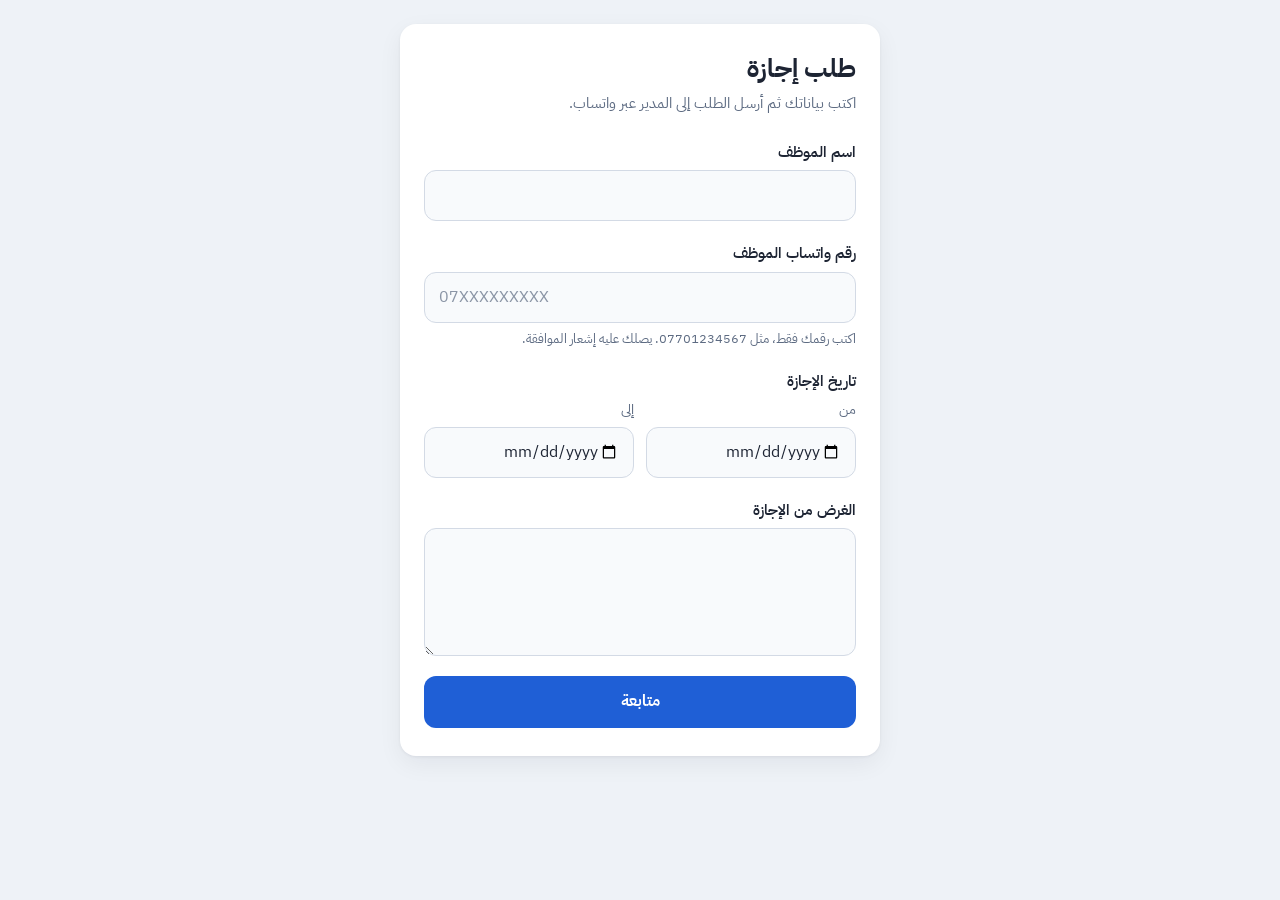
<file: index.html>
<!DOCTYPE html>
<html lang="ar" dir="rtl">
<head>
<meta charset="UTF-8">
<meta name="viewport" content="width=device-width, initial-scale=1, viewport-fit=cover">
<meta name="theme-color" content="#eef2f7">
<title>طلب إجازة</title>
<link rel="stylesheet" href="https://fonts.googleapis.com/css2?family=IBM+Plex+Sans+Arabic:wght@400;600;700&display=swap">
<link rel="stylesheet" href="style.css?v=7">
</head>
<body>
<main class="card">
  <h1>طلب إجازة</h1>
  <p class="sub">اكتب بياناتك ثم أرسل الطلب إلى المدير عبر واتساب.</p>

  <form id="leaveForm" novalidate>
    <label class="field" for="name">
      <span>اسم الموظف</span>
      <input type="text" id="name" name="name" required autocomplete="name" maxlength="80">
    </label>

    <label class="field" for="phone">
      <span>رقم واتساب الموظف</span>
      <input type="tel" id="phone" name="phone" required inputmode="tel" dir="ltr" placeholder="07XXXXXXXXX" maxlength="20" autocomplete="tel">
      <small class="hint">اكتب رقمك فقط، مثل 07701234567. يصلك عليه إشعار الموافقة.</small>
    </label>

    <fieldset>
      <legend>تاريخ الإجازة</legend>
      <div class="dates">
        <label class="field" for="start">
          <span>من</span>
          <input type="date" id="start" name="start" required>
        </label>
        <label class="field" for="end">
          <span>إلى</span>
          <input type="date" id="end" name="end" required>
        </label>
      </div>
      <p class="days" id="days" aria-live="polite"></p>
    </fieldset>

    <label class="field" for="reason">
      <span>الغرض من الإجازة</span>
      <textarea id="reason" name="reason" rows="4" required maxlength="500"></textarea>
    </label>

    <p class="error" id="error" role="alert"></p>
    <button type="submit">متابعة</button>
  </form>

  <section id="done" class="done" hidden>
    <h2>الطلب جاهز للإرسال</h2>
    <dl id="summary"></dl>
    <a id="sendLink" class="btn wa" href="#" target="_blank" rel="noopener">إرسال الطلب للمدير عبر واتساب</a>
    <p class="note">سيُفتح واتساب برسالة جاهزة، اضغط «إرسال» فيه.</p>
    <button type="button" id="again" class="btn ghost">تعديل الطلب</button>
  </section>
</main>
<script src="config.js?v=7"></script>
<script src="script.js?v=7"></script>
</body>
</html>
</file>
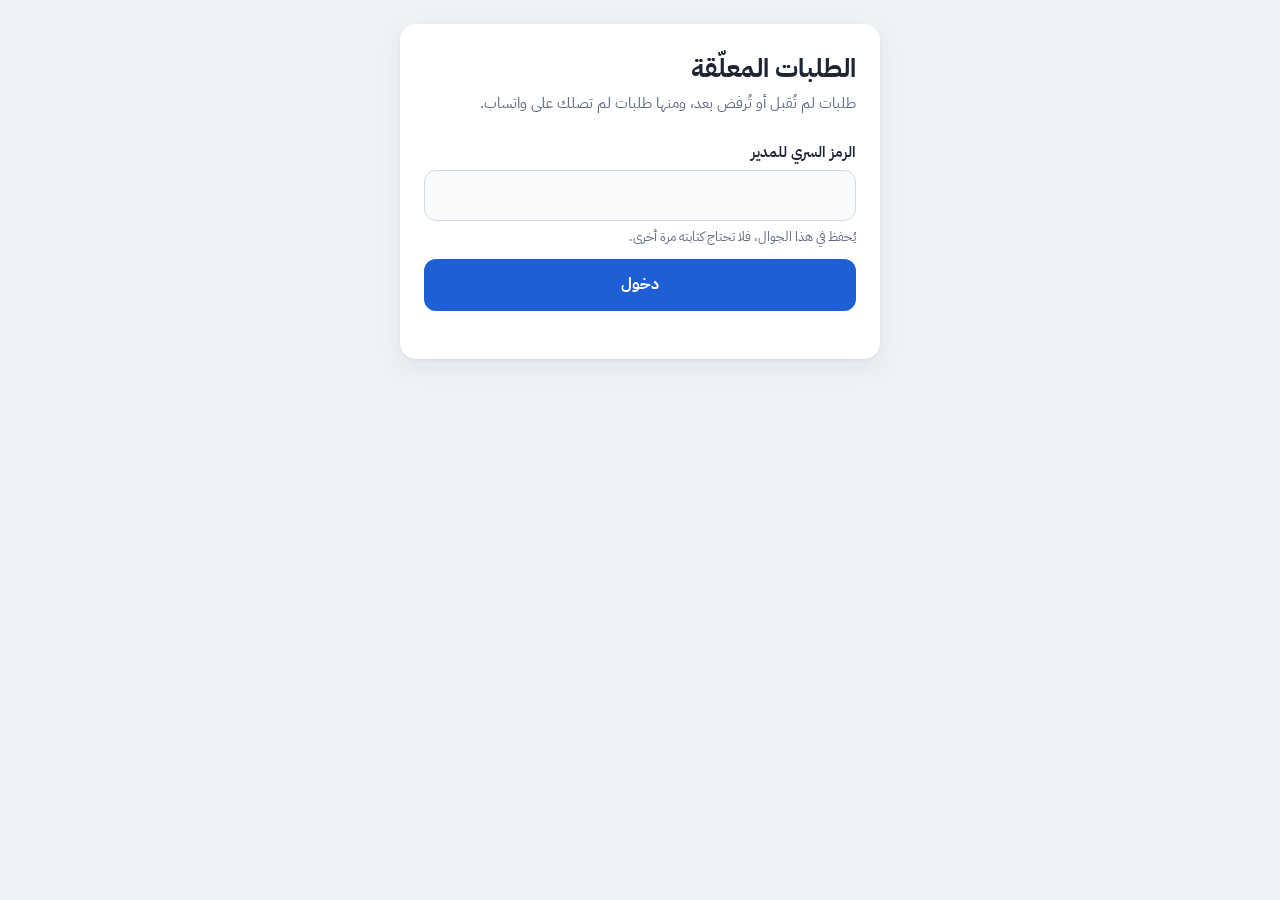
<file: admin.html>
<!DOCTYPE html>
<html lang="ar" dir="rtl">
<head>
<meta charset="UTF-8">
<meta name="viewport" content="width=device-width, initial-scale=1, viewport-fit=cover">
<meta name="robots" content="noindex">
<title>طلبات الإجازة المعلّقة</title>
<link rel="stylesheet" href="https://fonts.googleapis.com/css2?family=IBM+Plex+Sans+Arabic:wght@400;600;700&display=swap">
<link rel="stylesheet" href="style.css?v=7">
<style>
  .head{display:flex;align-items:center;justify-content:space-between;gap:12px}
  .head button{width:auto;min-height:40px;padding:6px 14px;font-size:.9rem}
  .list{display:flex;flex-direction:column;gap:16px;margin-top:20px}
  .req{border:1px solid var(--border);border-radius:var(--radius);padding:16px;display:flex;flex-direction:column;gap:12px}
  .req dl{margin:0}
  .req .when{color:var(--muted);font-size:.8rem}
  .empty{color:var(--muted);text-align:center;padding:24px 0}
</style>
</head>
<body>
<main class="card">
  <div class="head">
    <h1>الطلبات المعلّقة</h1>
    <button type="button" id="refresh" class="btn ghost" hidden>تحديث</button>
  </div>
  <p class="sub">طلبات لم تُقبل أو تُرفض بعد، ومنها طلبات لم تصلك على واتساب.</p>

  <form id="pinForm" class="done" hidden novalidate>
    <label class="field" for="pin">
      <span>الرمز السري للمدير</span>
      <input type="password" id="pin" inputmode="numeric" autocomplete="current-password" dir="ltr" required>
      <small class="hint">يُحفظ في هذا الجوال، فلا تحتاج كتابته مرة أخرى.</small>
    </label>
    <button type="submit" id="pinGo">دخول</button>
  </form>

  <p id="status" class="note" aria-live="polite"></p>
  <p id="error" class="error" role="alert"></p>
  <div id="list" class="list"></div>
</main>
<script src="config.js?v=7"></script>
<script>
  const $ = (id) => document.getElementById(id);
  const ltr = (s) => `⁦${s}⁩`;
  // تاريخ بشرطات لا تنكسر، ومعزول عن اتجاه النص العربي
  const nb = (s) => ltr(String(s).replace(/-/g, '\u2011'));
  const label = { approved: 'القبول', rejected: 'الرفض' };
  const store = {
    get() { try { return localStorage.getItem('managerPin') || ''; } catch (_) { return ''; } },
    set(v) { try { localStorage.setItem('managerPin', v); } catch (_) {} },
    clear() { try { localStorage.removeItem('managerPin'); } catch (_) {} },
  };

  function showMessage(text, isError) {
    $('status').textContent = isError ? '' : text;
    $('error').textContent = isError ? text : '';
  }

  async function callSheet(body) {
    try {
      const r = await fetch(SHEET_URL, {
        method: 'POST',
        headers: { 'Content-Type': 'text/plain;charset=utf-8' },
        body: JSON.stringify(body),
      });
      return (await r.text()).trim();
    } catch (_) {
      return 'network';
    }
  }

  // رسالة خطأ مفهومة لكل رد من Apps Script
  function explain(res) {
    if (res === 'bad pin') return 'الرمز السري غير صحيح.';
    if (res === 'locked') return 'محاولات خاطئة كثيرة. انتظر ساعة ثم حاول مرة أخرى.';
    if (res === 'pin not set') return 'لم يُضبط الرمز السري في Apps Script بعد.';
    if (res === 'unknown action') return 'حدّث كود Apps Script لتعمل هذه الصفحة.';
    if (res === 'network') return 'تعذّر الاتصال بالجدول. تأكد من الإنترنت وحاول مرة أخرى.';
    return 'حدث خطأ غير متوقع. حاول مرة أخرى.';
  }

  function askPin(message) {
    store.clear();
    $('list').replaceChildren();
    $('refresh').hidden = true;
    $('pinForm').hidden = false;
    $('pin').value = '';
    if (message) showMessage(message, true);
  }

  function waLink(req, status) {
    const period = req.start === req.end ? ltr(req.start) : `من ${ltr(req.start)} إلى ${ltr(req.end)}`;
    const text = status === 'approved'
      ? `مرحبًا،\nتمت الموافقة على طلب إجازتك ✅\nالتاريخ: ${period} (${req.days} يوم)`
      : `مرحبًا،\nنعتذر، لم تتم الموافقة على طلب إجازتك ❌\nالتاريخ: ${period}`;
    return `https://wa.me/${COUNTRY_CODE}${req.phone.replace(/^0/, '')}?text=${encodeURIComponent(text)}`;
  }

  function el(tag, cls, text) {
    const e = document.createElement(tag);
    if (cls) e.className = cls;
    if (text != null) e.textContent = text;
    return e;
  }

  function card(req, pin) {
    const box = el('article', 'req');
    const dl = el('dl');
    const period = req.start === req.end ? nb(req.start) : `من ${nb(req.start)} إلى ${nb(req.end)}`;
    for (const [k, v] of [['الموظف', req.name], ['الرقم', req.phone], ['التاريخ', period],
      ['عدد الأيام', req.days], ['الغرض', req.reason]]) {
      dl.append(el('dt', null, k), el('dd', null, v));
    }
    const when = el('p', 'when', `أُرسل: ${nb(req.created)}`);
    const actions = el('div', 'actions');
    const yes = el('button', 'btn yes', '✅ قبول'); yes.type = 'button';
    const no = el('button', 'btn no', '❌ رفض'); no.type = 'button';
    actions.append(yes, no);
    const msg = el('p', 'note');
    box.append(dl, when, actions, msg);

    async function decide(status) {
      yes.disabled = no.disabled = true;
      msg.textContent = 'جارٍ تسجيل القرار…';
      const res = await callSheet({ action: 'decide', id: req.id, status, pin });
      if (res === 'ok' || res.startsWith('already:')) {
        const recorded = res === 'ok' ? status
          : res.slice(8) === 'مقبولة' ? 'approved' : res.slice(8) === 'مرفوضة' ? 'rejected' : null;
        msg.textContent = res === 'ok'
          ? `تم تسجيل ${label[status]}.`
          : `تم الرد على هذا الطلب سابقًا، والقرار المسجّل: ${res.slice(8)}.`;
        actions.remove();
        if (recorded) {
          const a = el('a', 'btn wa', 'إرسال القرار للموظف عبر واتساب');
          a.href = waLink(req, recorded); a.target = '_blank'; a.rel = 'noopener';
          box.append(a);
        }
      } else if (res === 'bad pin' || res === 'locked' || res === 'pin not set') {
        askPin(explain(res));
      } else {
        msg.textContent = res === 'not found' ? 'لم يُعثر على هذا الطلب في الجدول.' : explain(res);
        yes.disabled = no.disabled = false;
      }
    }
    yes.addEventListener('click', () => decide('approved'));
    no.addEventListener('click', () => decide('rejected'));
    return box;
  }

  async function load(pin) {
    $('pinForm').hidden = true;
    $('pinGo').disabled = true;
    showMessage('جارٍ تحميل الطلبات…');
    const res = await callSheet({ action: 'list', pin });
    $('pinGo').disabled = false;
    let list = null;
    try { list = JSON.parse(res); } catch (_) {}
    if (!Array.isArray(list)) {
      if (res === 'bad pin' || res === 'locked' || res === 'pin not set') askPin(explain(res));
      else { showMessage(explain(res), true); $('refresh').hidden = false; }
      return;
    }
    store.set(pin);
    $('refresh').hidden = false;
    showMessage(list.length ? `عدد الطلبات المعلّقة: ${list.length}` : '');
    $('list').replaceChildren(...(list.length
      ? list.map((r) => card(r, pin))
      : [el('p', 'empty', 'لا توجد طلبات معلّقة.')]));
  }

  $('pinForm').addEventListener('submit', (e) => {
    e.preventDefault();
    const pin = $('pin').value.trim();
    if (!pin) { showMessage('اكتب الرمز السري.', true); return; }
    load(pin);
  });
  $('refresh').addEventListener('click', () => {
    const pin = store.get();
    if (pin) load(pin); else askPin();
  });

  if (!SHEET_URL) showMessage('الموقع غير مربوط بالجدول.', true);
  else if (store.get()) load(store.get());
  else askPin();
</script>
</body>
</html>
</file>
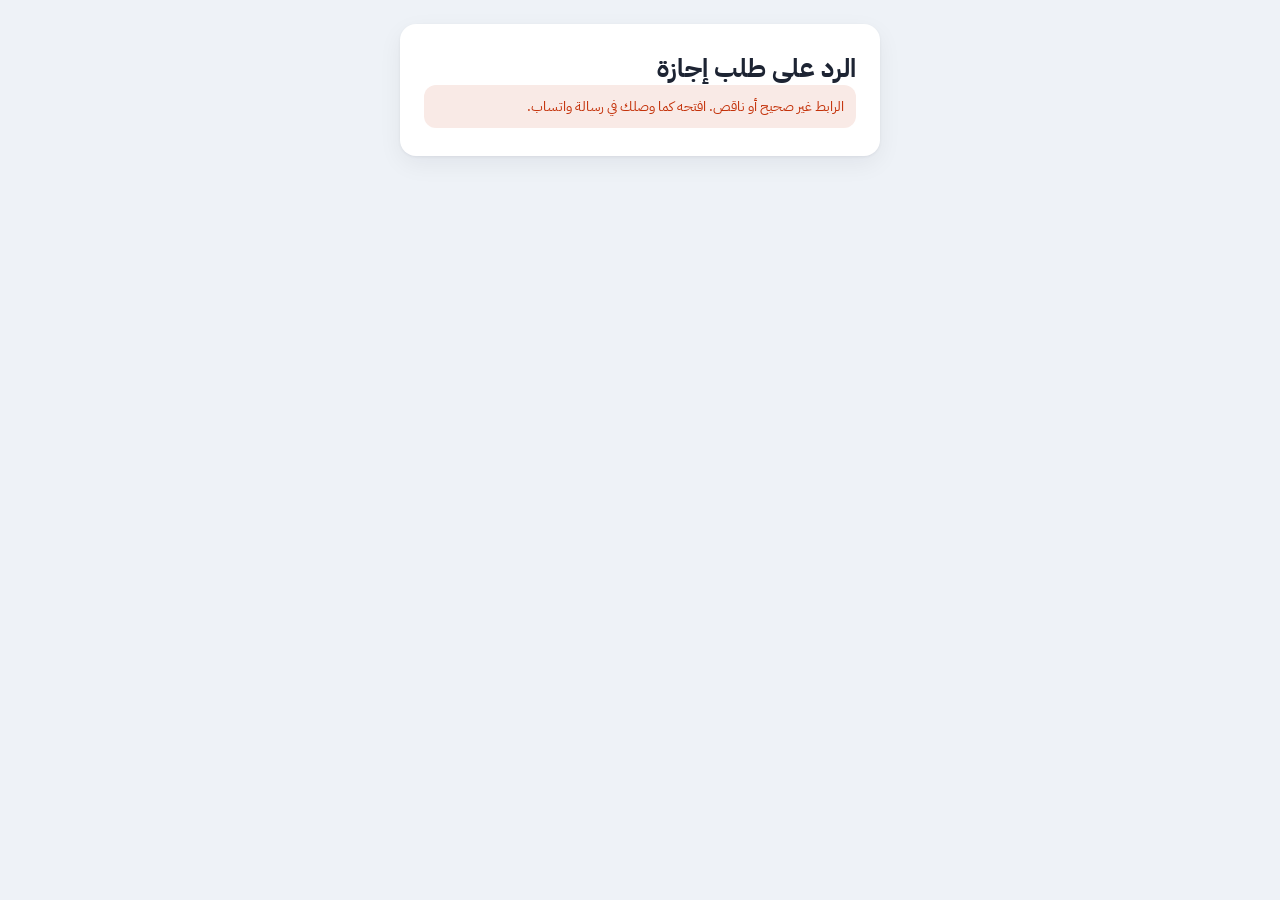
<file: r.html>
<!DOCTYPE html>
<html lang="ar" dir="rtl">
<head>
<meta charset="UTF-8">
<meta name="viewport" content="width=device-width, initial-scale=1, viewport-fit=cover">
<meta name="robots" content="noindex">
<title>الرد على طلب إجازة</title>
<link rel="stylesheet" href="https://fonts.googleapis.com/css2?family=IBM+Plex+Sans+Arabic:wght@400;600;700&display=swap">
<link rel="stylesheet" href="style.css?v=7">
</head>
<body>
<main class="card">
  <h1>الرد على طلب إجازة</h1>

  <section id="ok" class="done" hidden>
    <dl id="summary"></dl>

    <div id="choose" class="actions">
      <button type="button" id="yes" class="btn big yes">✅ قبول</button>
      <button type="button" id="no" class="btn big no">❌ رفض</button>
    </div>

    <form id="pinForm" class="done" hidden novalidate>
      <label class="field" for="pin">
        <span>الرمز السري للمدير</span>
        <input type="password" id="pin" inputmode="numeric" autocomplete="current-password" dir="ltr" required>
        <small class="hint">يُحفظ في هذا الجوال، فلا تحتاج كتابته مرة أخرى.</small>
      </label>
      <button type="submit" id="pinGo">تأكيد</button>
      <button type="button" id="pinBack" class="btn ghost">رجوع</button>
    </form>

    <p id="status" class="note" aria-live="polite"></p>
    <p id="error" class="error" role="alert"></p>

    <div id="sendBox" class="done" hidden>
      <a id="sendWa" class="btn wa" target="_blank" rel="noopener">إرسال القرار للموظف عبر واتساب</a>
      <p class="note">سيُفتح واتساب على محادثة الموظف برسالة جاهزة، اضغط «إرسال» فيه.</p>
    </div>
  </section>

  <p id="bad" class="error" hidden>الرابط غير صحيح أو ناقص. افتحه كما وصلك في رسالة واتساب.</p>
</main>
<script src="config.js?v=7"></script>
<script>
  // صيغة الرابط: r.html#<رقم الموظف بدون 964 والصفر>-<من YYYYMMDD>-<إلى YYYYMMDD>-<رقم الطلب>
  const m = location.hash.match(/^#(7\d{9})-(\d{8})-(\d{8})(?:-([a-z0-9]{6,20}))?$/);
  const $ = (id) => document.getElementById(id);
  const fmt = (s) => `${s.slice(0, 4)}-${s.slice(4, 6)}-${s.slice(6)}`;
  const validDay = (s) => /^\d{4}-\d{2}-\d{2}$/.test(s) && !isNaN(new Date(s));
  const ltr = (s) => `\u2066${s}\u2069`;
  const label = { approved: 'القبول', rejected: 'الرفض' };
  const statusKey = { 'مقبولة': 'approved', 'مرفوضة': 'rejected' };

  // بيانات من الرابط (قد يكون الموظف عدّلها في واتساب)
  const fromLink = m && validDay(fmt(m[2])) && validDay(fmt(m[3])) && fmt(m[3]) >= fmt(m[2])
    ? { phone: '0' + m[1], start: fmt(m[2]), end: fmt(m[3]) }
    : null;
  const id = m && m[4];
  let data = null;   // البيانات المعتمدة: من الجدول إن وُجدت، وإلا من الرابط
  let choice = null;

  const store = {
    get() { try { return localStorage.getItem('managerPin') || ''; } catch (_) { return ''; } },
    set(v) { try { localStorage.setItem('managerPin', v); } catch (_) {} },
    clear() { try { localStorage.removeItem('managerPin'); } catch (_) {} },
  };

  function period(d) { return d.start === d.end ? ltr(d.start) : `من ${ltr(d.start)} إلى ${ltr(d.end)}`; }
  function daysOf(d) { return Math.round((new Date(d.end) - new Date(d.start)) / 86400000) + 1; }
  function waLink(status) {
    const text = status === 'approved'
      ? `مرحبًا،\nتمت الموافقة على طلب إجازتك ✅\nالتاريخ: ${period(data)} (${data.days} يوم)`
      : `مرحبًا،\nنعتذر، لم تتم الموافقة على طلب إجازتك ❌\nالتاريخ: ${period(data)}`;
    return `https://wa.me/${COUNTRY_CODE}${data.phone.slice(1)}?text=${encodeURIComponent(text)}`;
  }

  function render() {
    const rows = [];
    if (data.name) rows.push(['الموظف', data.name]);
    rows.push(['رقم الموظف', data.phone], ['التاريخ', period(data)], ['عدد الأيام', data.days]);
    if (data.reason) rows.push(['الغرض', data.reason]);
    $('summary').replaceChildren();
    for (const [k, v] of rows) {
      const dt = document.createElement('dt'); dt.textContent = k;
      const dd = document.createElement('dd'); dd.textContent = String(v).replace(/-/g, '\u2011'); // شرطة لا تنكسر حتى لا ينقسم التاريخ
      $('summary').append(dt, dd);
    }
  }

  function showMessage(text, isError) {
    $('status').textContent = isError ? '' : text;
    $('error').textContent = isError ? text : '';
  }
  function showChoose() { $('pinForm').hidden = true; $('sendBox').hidden = true; $('choose').hidden = false; }
  function showSend(status) {
    $('choose').hidden = true;
    $('pinForm').hidden = true;
    $('sendWa').href = waLink(status);
    $('sendBox').hidden = false;
  }
  function askPin() {
    $('choose').hidden = true;
    $('pinForm').hidden = false;
    $('pin').value = '';
    $('pin').focus();
  }

  async function callSheet(body) {
    try {
      const r = await fetch(SHEET_URL, {
        method: 'POST',
        headers: { 'Content-Type': 'text/plain;charset=utf-8' },
        body: JSON.stringify(body),
      });
      return (await r.text()).trim();
    } catch (_) {
      return 'network';
    }
  }

  async function decide(pin) {
    showMessage('جارٍ تسجيل القرار…');
    $('pinGo').disabled = true;
    const res = await callSheet({ action: 'decide', id, status: choice, pin });
    $('pinGo').disabled = false;

    if (res === 'ok') {
      store.set(pin);
      showMessage(`تم تسجيل ${label[choice]} في الجدول.`);
      showSend(choice);
    } else if (res === 'bad pin') {
      store.clear();
      showMessage('الرمز السري غير صحيح. اكتبه مرة أخرى.', true);
      askPin();
    } else if (res === 'locked') {
      showMessage('محاولات خاطئة كثيرة. انتظر ساعة ثم حاول مرة أخرى.', true);
      showChoose();
    } else if (res === 'pin not set') {
      showMessage('لم يُضبط الرمز السري في Apps Script بعد.', true);
      showChoose();
    } else if (res.startsWith('already:')) {
      const current = res.slice(8);
      showMessage(`تم الرد على هذا الطلب سابقًا، والقرار المسجّل: ${current}.`, !statusKey[current]);
      if (statusKey[current]) showSend(statusKey[current]); else showChoose();
    } else if (res === 'not found') {
      showMessage('لم يُعثر على هذا الطلب في الجدول.', true);
      showChoose();
    } else {
      showMessage('تعذّر الاتصال بالجدول. تأكد من الإنترنت وحاول مرة أخرى.', true);
      showChoose();
    }
  }

  function onChoose(status) {
    choice = status;
    showMessage('');
    // روابط قديمة بدون رقم طلب، أو الموقع غير مربوط بالجدول: إرسال مباشر
    if (!id || !SHEET_URL) { showSend(status); return; }
    const saved = store.get();
    if (saved) decide(saved); else askPin();
  }

  async function start() {
    if (!fromLink) { $('bad').hidden = false; return; }
    data = { ...fromLink, days: daysOf(fromLink) };
    $('ok').hidden = false;

    if (!id || !SHEET_URL) { render(); showChoose(); return; }

    // نعرض الطلب كما سُجّل في الجدول، لأن الموظف قد يعدّل نص الرسالة في واتساب
    $('choose').hidden = true;
    showMessage('جارٍ تحميل الطلب…');
    const res = await callSheet({ action: 'get', id });
    let sheet = null;
    try { sheet = JSON.parse(res); } catch (_) {}

    if (sheet && validDay(sheet.start) && validDay(sheet.end)) {
      data = { name: sheet.name, phone: sheet.phone, start: sheet.start, end: sheet.end,
        days: sheet.days || daysOf(sheet), reason: sheet.reason };
      render();
      const differs = sheet.start !== fromLink.start || sheet.end !== fromLink.end || sheet.phone !== fromLink.phone;
      const key = statusKey[sheet.status];
      if (key) {
        showMessage(`تم الرد على هذا الطلب سابقًا، والقرار المسجّل: ${sheet.status}.`);
        showSend(key);
      } else {
        showMessage('');
        showChoose();
      }
      if (differs) {
        $('error').textContent = '⚠️ التاريخ أو الرقم في رسالة واتساب يختلف عن الطلب المسجّل في الجدول. المعروض هنا هو المسجّل، والقرار يُطبَّق عليه.';
      }
    } else if (res === 'not found') {
      render();
      $('choose').hidden = true;
      showMessage('هذا الطلب غير موجود في الجدول، فلا يمكن تسجيل قرار عليه. قد يكون الرابط معدّلًا.', true);
    } else {
      // Apps Script قديم لا يدعم القراءة، أو مشكلة اتصال: نعرض بيانات الرابط
      render();
      showMessage('');
      showChoose();
    }
  }

  $('yes').addEventListener('click', () => onChoose('approved'));
  $('no').addEventListener('click', () => onChoose('rejected'));
  $('pinBack').addEventListener('click', () => { showMessage(''); showChoose(); });
  $('pinForm').addEventListener('submit', (e) => {
    e.preventDefault();
    const pin = $('pin').value.trim();
    if (!pin) { showMessage('اكتب الرمز السري.', true); return; }
    decide(pin);
  });
  start();
</script>
</body>
</html>
</file>
<file: style.css>
:root{
  --bg:#eef2f7;--card:#fff;--field:#f8fafc;--text:#1d2433;--muted:#5d6b82;
  --primary:#1f5fd6;--wa:#128c4a;--border:#d3dae5;--err:#c4320a;--ok:#067647;
  --radius:12px;
}
@media (prefers-color-scheme:dark){:root:not([data-theme="light"]){color-scheme:dark;--bg:#0e131d;--card:#171e2c;--field:#1d2537;--text:#e8ecf4;--muted:#9aa6bb;--border:#323d52;--primary:#5b8ff0;--wa:#1fa463;--ok:#47cd89;--err:#f97066}}
:root[data-theme="dark"]{color-scheme:dark;--bg:#0e131d;--card:#171e2c;--field:#1d2537;--text:#e8ecf4;--muted:#9aa6bb;--border:#323d52;--primary:#5b8ff0;--wa:#1fa463;--ok:#47cd89;--err:#f97066}

*,*::before,*::after{box-sizing:border-box}
[hidden]{display:none!important}
html{-webkit-text-size-adjust:100%}
body{
  margin:0;direction:rtl;background:var(--bg);color:var(--text);
  font-family:"IBM Plex Sans Arabic","Segoe UI",Tahoma,Arial,sans-serif;
  font-size:16px;line-height:1.6;
  padding-block:24px;
  padding-left:max(16px,env(safe-area-inset-left,0px));
  padding-right:max(16px,env(safe-area-inset-right,0px));
}

.card{width:100%;max-width:480px;margin:0 auto;background:var(--card);border-radius:16px;padding:28px 24px;box-shadow:0 1px 3px rgba(16,24,40,.06),0 8px 24px rgba(16,24,40,.06)}
h1{margin:0;font-size:1.6rem;line-height:1.3}
h2{margin:0 0 16px;font-size:1.25rem;line-height:1.4}
.sub{margin:6px 0 24px;color:var(--muted);font-size:.95rem}

/* حقول النموذج: كل حقل في سطر مستقل، بمسافات ثابتة */
form{display:flex;flex-direction:column;gap:20px}
.field{display:flex;flex-direction:column;gap:6px;min-width:0}
.field > span,legend{font-weight:600;font-size:.95rem}
fieldset{border:0;margin:0;padding:0;min-width:0}
legend{padding:0;margin-bottom:6px}
.hint{color:var(--muted);font-size:.82rem;line-height:1.5}

input,textarea{
  display:block;width:100%;min-width:0;max-width:100%;margin:0;
  padding:12px 14px;min-height:48px;
  font:inherit;font-size:16px;/* 16px يمنع التكبير التلقائي في آيفون */
  color:var(--text);background:var(--field);
  border:1px solid var(--border);border-radius:var(--radius);
  -webkit-appearance:none;appearance:none;
}
textarea{resize:vertical;min-height:110px}
input::placeholder,textarea::placeholder{color:var(--muted);opacity:.7}
input[dir=ltr]{text-align:left}
/* حقول التاريخ في آيفون تخرج عن عرضها بدون هذا */
input[type=date]{text-align:right;line-height:1.4}
input[type=date]::-webkit-date-and-time-value{text-align:right;margin:0}
input[type=date]::-webkit-calendar-picker-indicator{margin:0}

input:focus,textarea:focus{outline:none;border-color:var(--primary);box-shadow:0 0 0 3px color-mix(in srgb,var(--primary) 22%,transparent)}
.btn:focus-visible,button:focus-visible{outline:3px solid color-mix(in srgb,var(--primary) 45%,transparent);outline-offset:2px}

.dates{display:grid;grid-template-columns:repeat(2,minmax(0,1fr));gap:12px}
.dates .field > span{font-weight:400;color:var(--muted);font-size:.85rem}
@media (max-width:420px){.dates{grid-template-columns:minmax(0,1fr)}}

.days{margin:10px 0 0;color:var(--ok);font-weight:600;font-size:.9rem}
.error{margin:0;padding:10px 12px;border-radius:var(--radius);color:var(--err);background:color-mix(in srgb,var(--err) 10%,transparent);font-size:.9rem}
.days:empty,.error:empty{display:none}

button,.btn{
  display:flex;align-items:center;justify-content:center;gap:8px;
  width:100%;min-height:52px;padding:12px 16px;
  font:inherit;font-weight:700;font-size:1rem;text-align:center;text-decoration:none;
  color:#fff;background:var(--primary);border:0;border-radius:var(--radius);cursor:pointer;
  -webkit-tap-highlight-color:transparent;
}
.btn.wa{background:var(--wa)}
.btn.ghost{background:transparent;color:var(--text);border:1px solid var(--border)}
button:hover,.btn:hover{filter:brightness(1.07)}
button:active,.btn:active{transform:translateY(1px)}

/* شاشة التأكيد */
.done{display:flex;flex-direction:column;gap:12px}
.done h2{margin:0 0 4px}
h1 + .done{margin-top:20px}
.note{margin:0;color:var(--muted);font-size:.85rem;text-align:center}
dl{display:grid;grid-template-columns:max-content minmax(0,1fr);gap:10px 16px;margin:0 0 8px;padding:16px;background:var(--field);border-radius:var(--radius)}
dt{color:var(--muted);font-size:.9rem}
dd{margin:0;font-weight:600;overflow-wrap:break-word;min-width:0}

/* صفحة القبول والرفض */
.actions{display:grid;grid-template-columns:repeat(2,minmax(0,1fr));gap:12px}
.btn.yes{background:var(--wa)}
.btn.no{background:var(--err)}
.btn.big{min-height:60px;font-size:1.1rem}

/* الجوال: البطاقة تملأ العرض وتقل المسافات */
@media (max-width:480px){
  body{padding-block:12px}
  .card{padding:22px 16px;border-radius:14px}
  h1{font-size:1.4rem}
}
@media (prefers-reduced-motion:reduce){*{transition:none!important}}
</file>
